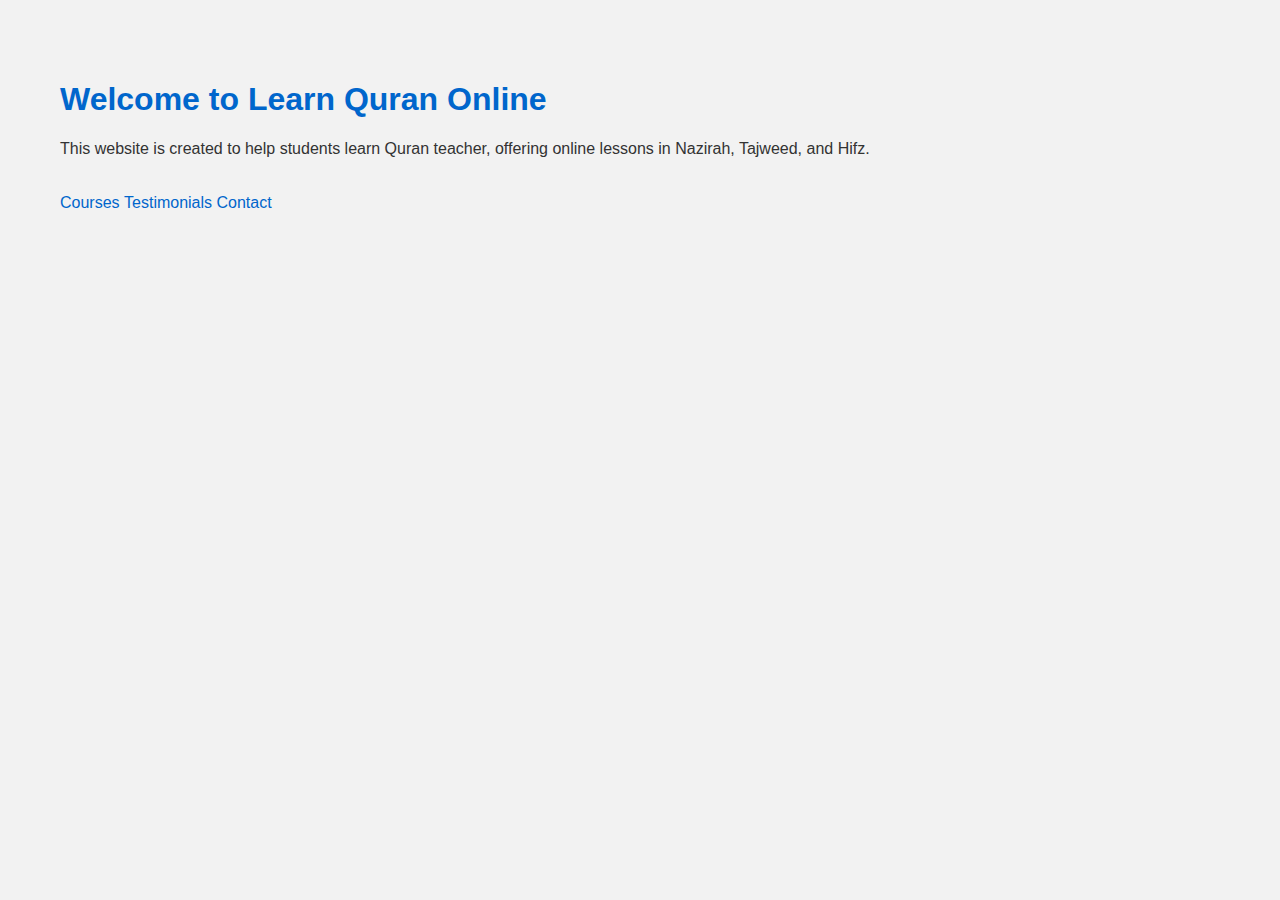
<file: index.html>
<!DOCTYPE html>
<html lang="en">
    <head> 
        <meta charset="UTF-8">
        <title>Learn Quran Online - Home</title>
          <link rel="stylesheet" href="style.css">

    </head>
    <body>
        <h1>Welcome to Learn Quran Online</h1>
    
    <p>This website is created to help students learn Quran teacher, offering online lessons in Nazirah, Tajweed, and Hifz.</p>
    <nav>
        <a href="courses.html">Courses</a>
        <a href="testimonials.html">Testimonials</a>
        <a href="contact.html">Contact</a>
    </nav>
    </body>
</html>
</file>
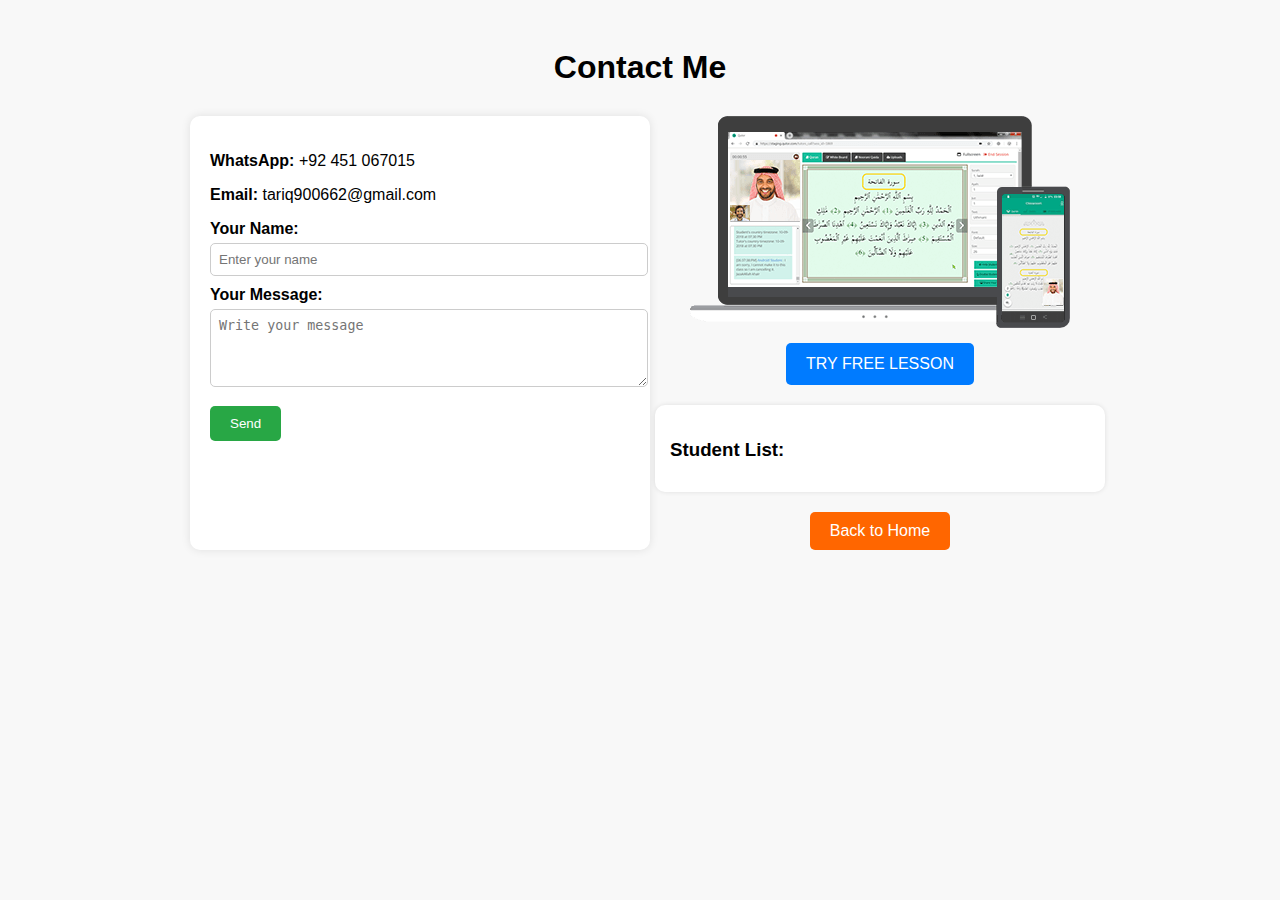
<file: contact.html>
<!DOCTYPE html>
<html lang="en">
<head>
  <meta charset="UTF-8">
  <title>Contact</title>
  <style>
    body {
      font-family: Arial, sans-serif;
      background-color: #f8f8f8;
      padding: 20px;
    }
    h1 {
      text-align: center;
      margin-bottom: 30px;
    }
    .container {
      display: flex;
      flex-wrap: wrap;
      max-width: 900px;
      margin: auto;
      gap: 20px;
    }
    .left, .right {
      flex: 1;
      min-width: 300px;
    }
    .left {
      background-color: white;
      padding: 20px;
      border-radius: 10px;
      box-shadow: 0 0 10px rgba(0,0,0,0.1);
    }
    .right {
      display: flex;
      flex-direction: column;
      align-items: center;
    }
    .right img {
      max-width: 100%;
      border-radius: 10px;
    }
    label {
      display: block;
      margin-top: 10px;
      font-weight: bold;
    }
    input, textarea {
      width: 100%;
      padding: 8px;
      margin-top: 5px;
      border: 1px solid #ccc;
      border-radius: 5px;
    }
    button {
      margin-top: 15px;
      padding: 10px 20px;
      background-color: #28a745;
      color: white;
      border: none;
      border-radius: 5px;
      cursor: pointer;
    }
    button:hover {
      background-color: #218838;
    }

    /* TRY FREE LESSON Button */
    #tryButton {
      margin-top: 15px;
      padding: 12px 20px;
      background-color: #007bff;
      color: white;
      border: none;
      border-radius: 5px;
      cursor: pointer;
      font-size: 16px;
      transition: background-color 0.3s;
    }
    #tryButton:hover {
      background-color: #0056b3;
    }

    /* Student form */
    #lessonForm {
      display: none; 
      margin-top: 15px;
      background-color: #fff;
      padding: 20px;
      border-radius: 10px;
      box-shadow: 0 0 10px rgba(0,0,0,0.2);
      width: 100%;
      animation: slideDown 0.5s ease forwards;
    }
    #lessonForm input {
      width: 100%;
      padding: 8px;
      margin-top: 8px;
      border: 1px solid #ccc;
      border-radius: 5px;
    }
    #lessonForm button {
      margin-top: 12px;
      padding: 10px 15px;
      background-color: #28a745;
      color: white;
      border: none;
      border-radius: 5px;
      cursor: pointer;
    }
    #lessonForm button:hover {
      background-color: #218838;
    }

    /* Slide down animation */
    @keyframes slideDown {
      0% { opacity: 0; transform: translateY(-20px); }
      100% { opacity: 1; transform: translateY(0); }
    }

    /* Responsive for mobile */
    @media (max-width: 768px) {
      .container {
        flex-direction: column;
      }
    }

    /* Student list */
    #studentList {
      margin-top: 20px;
      background: #fff;
      padding: 15px;
      border-radius: 10px;
      box-shadow: 0 0 5px rgba(0,0,0,0.1);
      width: 100%;
    }
    #studentList h3 { margin-bottom: 10px; }
    #studentList ul { list-style: none; padding-left: 0; }
    #studentList li { padding: 5px 0; border-bottom: 1px solid #ddd; }

    /* Home button */
    #homeButton {
      margin-top: 20px;
      padding: 10px 20px;
      background-color: #ff6600;
      color: white;
      border: none;
      border-radius: 5px;
      cursor: pointer;
      text-decoration: none;
      display: inline-block;
      font-size: 16px;
    }
    #homeButton:hover {
      background-color: #cc5200;
    }

  </style>
</head>
<body>

  <h1>Contact Me</h1>

  <div class="container">
    <!-- Left side -->
    <div class="left">
      <p><strong>WhatsApp:</strong> +92 451 067015</p>
      <p><strong>Email:</strong> tariq900662@gmail.com</p>

      <form>
        <label>Your Name:</label>
        <input type="text" name="name" placeholder="Enter your name">

        <label>Your Message:</label>
        <textarea name="message" rows="4" placeholder="Write your message"></textarea>

        <button type="submit">Send</button>
      </form>
    </div>

    <!-- Right side -->
    <div class="right">
      <img src="quranpic.png" alt="My Photo">

      <!-- TRY FREE LESSON Button -->
      <button id="tryButton">TRY FREE LESSON</button>

      <!-- Form for student info -->
      <form id="lessonForm">
        <label>Name:</label>
        <input type="text" name="studentName" placeholder="Enter your name" required>

        <label>Email:</label>
        <input type="email" name="studentEmail" placeholder="Enter your email" required>

        <label>Password:</label>
        <input type="password" name="studentPassword" placeholder="Enter password" required>

        <label>Confirm Password:</label>
        <input type="password" name="studentConfirmPassword" placeholder="Confirm password" required>

        <button type="submit">Submit</button>
      </form>

      <!-- Student List -->
      <div id="studentList">
        <h3>Student List:</h3>
        <ul id="list"></ul>
      </div>

      <!-- Home Page Button -->
      <a href="index.html" id="homeButton">Back to Home</a>
    </div>
  </div>

  <script>
    const tryButton = document.getElementById('tryButton');
    const lessonForm = document.getElementById('lessonForm');
    const studentList = document.getElementById('list');
    let students = [];

    tryButton.addEventListener('click', () => {
      if (lessonForm.style.display === "none" || lessonForm.style.display === "") {
        lessonForm.style.display = "block";
        tryButton.textContent = "CLOSE FORM";
      } else {
        lessonForm.style.display = "none";
        tryButton.textContent = "TRY FREE LESSON";
      }
    });

    lessonForm.addEventListener('submit', function(e){
      e.preventDefault();
      const name = this.studentName.value;
      const email = this.studentEmail.value;
      const password = this.studentPassword.value;
      const confirmPassword = this.studentConfirmPassword.value;

      if(password !== confirmPassword){
        alert('Passwords do not match!');
        return;
      }

      students.push({name, email});

      studentList.innerHTML = '';
      students.forEach((student, index) => {
        const li = document.createElement('li');
        li.textContent = `${index + 1}. Name: ${student.name}, Email: ${student.email}`;
        studentList.appendChild(li);
      });

      this.reset();
      alert('Student added successfully!');
    });
  </script>

</body>
</html>
</file>
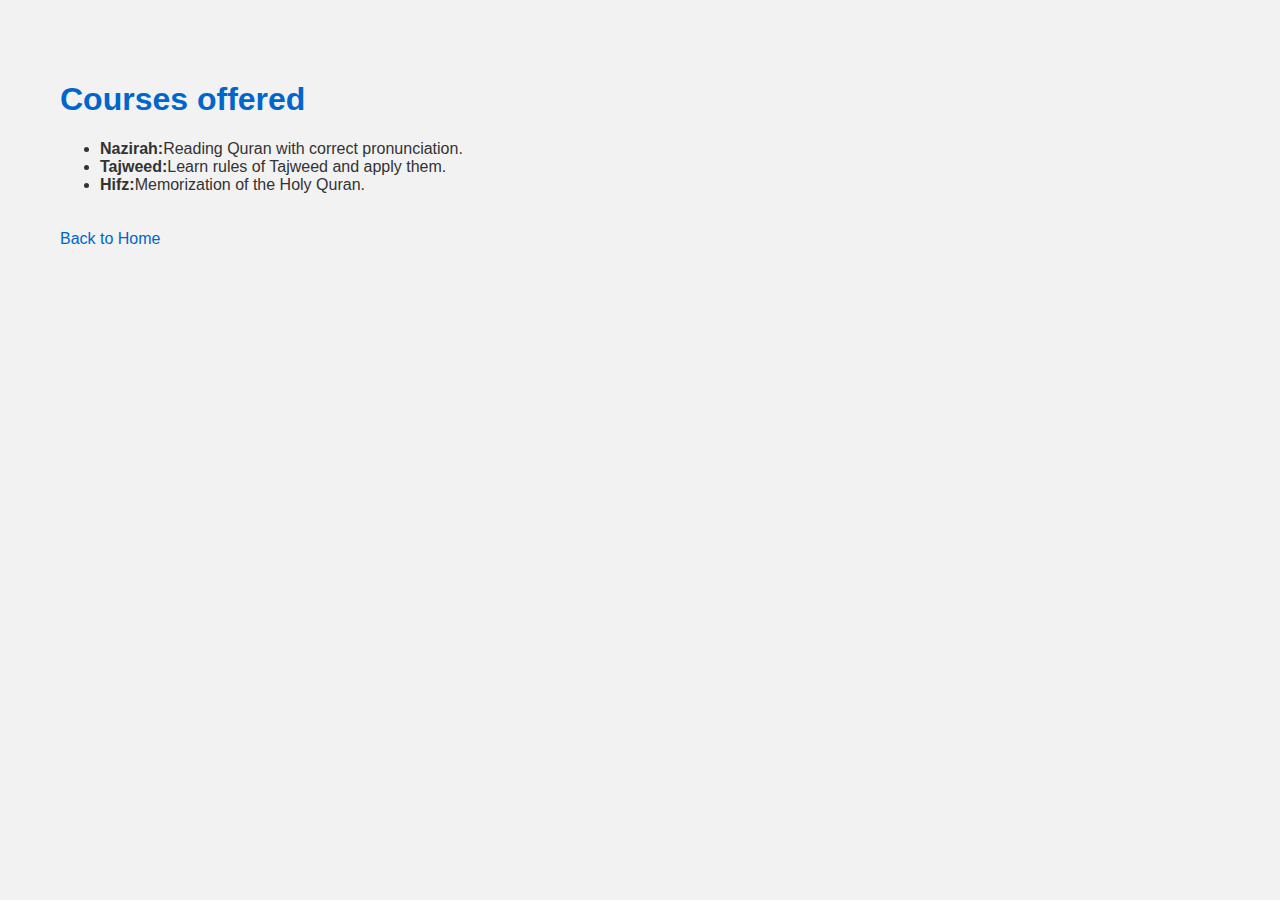
<file: courses.html>
<!DOCTYPE html>
<html lang="en">
<head>
    <meta charset="UTF-8">
    <title>Our Courses</title>
      <link rel="stylesheet" href="style.css">

</head>
<body>
    <h1>Courses offered</h1>
    <ul>
        <li><strong>Nazirah:</strong>Reading Quran with correct pronunciation. </li>
        <li><strong>Tajweed:</strong>Learn rules of Tajweed and apply them.</li>
        <li><strong>Hifz:</strong>Memorization of the Holy Quran.</li>

    </ul>
    <a href="index.html">Back to Home</a>
</body>
</html>
</file>
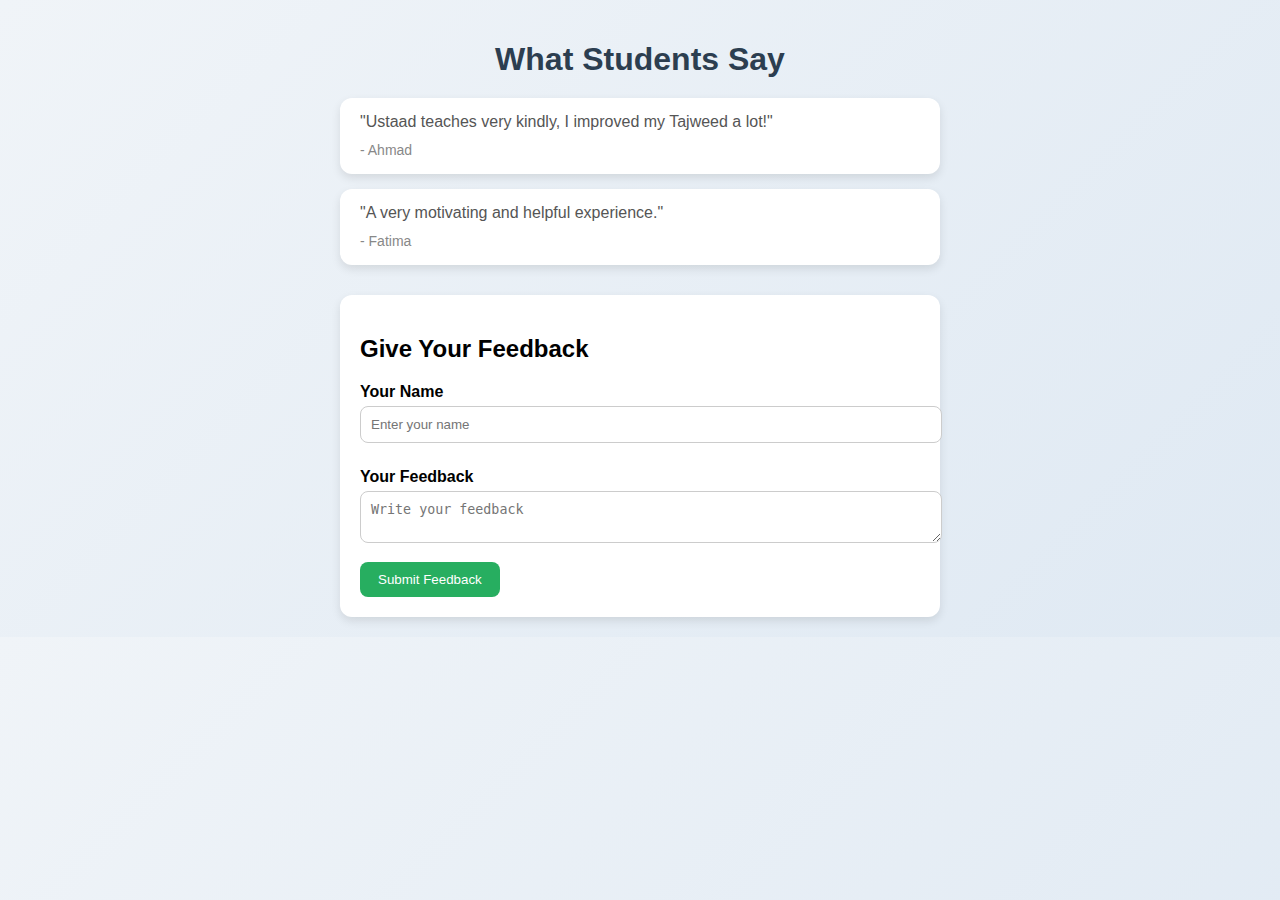
<file: testimonials.html>
<!DOCTYPE html>
<html lang="en">
<head>
  <meta charset="UTF-8">
  <title>Student Feedback</title>
  <style>
    body { font-family: Arial, sans-serif; background: linear-gradient(135deg, #f0f4f8, #dfe9f3); margin: 0; padding: 0; }
    .container { max-width: 600px; margin: auto; padding: 20px; text-align: center; }
    h1 { color: #2c3e50; margin-bottom: 20px; }
    .feedback-card { background: white; padding: 15px 20px; margin: 15px 0; border-radius: 12px; box-shadow: 0 4px 10px rgba(0,0,0,0.1); text-align: left; }
    .feedback-card p { font-size: 16px; color: #555; margin: 0 0 10px; }
    .feedback-card span { font-size: 14px; color: #888; }
    form { background: white; padding: 20px; border-radius: 12px; box-shadow: 0 4px 10px rgba(0,0,0,0.1); margin-top: 30px; text-align: left; }
    form label { font-weight: bold; display: block; margin: 10px 0 5px; }
    form input, form textarea { width: 100%; padding: 10px; margin-bottom: 15px; border: 1px solid #ccc; border-radius: 8px; }
    form button { background: #27ae60; color: white; padding: 10px 18px; border: none; border-radius: 8px; cursor: pointer; }
    form button:hover { background: #1e8449; }
  </style>
</head>
<body>
  <div class="container">
    <h1>What Students Say</h1>
    
    <div class="feedback-card">
      <p>"Ustaad teaches very kindly, I improved my Tajweed a lot!"</p>
      <span>- Ahmad</span>
    </div>

    <div class="feedback-card">
      <p>"A very motivating and helpful experience."</p>
      <span>- Fatima</span>
    </div>

    <!-- Feedback Form -->
    <form id="feedback-form">
      <h2>Give Your Feedback</h2>
      <label for="name">Your Name</label>
      <input type="text" id="name" placeholder="Enter your name" required>

      <label for="message">Your Feedback</label>
      <textarea id="message" placeholder="Write your feedback" required></textarea>

      <button type="submit">Submit Feedback</button>
    </form>
  </div>

  <script>
    document.getElementById('feedback-form').addEventListener('submit', function(e) {
      e.preventDefault();

      let name = document.getElementById('name').value;
      let message = document.getElementById('message').value;

      // Gmail mailto link
      let subject = encodeURIComponent("New Student Feedback");
      let body = encodeURIComponent(`Name: ${name}\nFeedback: ${message}`);

      window.location.href = `mailto:tariq900662@gmail.com?subject=${subject}&body=${body}`;
    });
  </script>
</body>
</html>
</file>
<file: style.css>
/* style.css */

body {
  font-family: Arial, sans-serif;
  background-color: #f2f2f2;
  margin: 40px;
  padding: 20px;
  color: #333;
}

h1 {
  color: #0066cc;
}

form {
  background-color: #ffffff;
  padding: 20px;
  border-radius: 8px;
  box-shadow: 0 0 10px rgba(0,0,0,0.1);
  max-width: 400px;
}

label {
  display: block;
  margin-top: 10px;
  font-weight: bold;
}

input, textarea {
     width: 100%;
  padding: 8px;
  margin-top: 5px;
  border: 1px solid #ccc;
  border-radius: 4px;
}

button {
  margin-top: 15px;
  padding: 10px 20px;
  background-color: #0066cc;
  color: #fff;
  border: none;
  border-radius: 4px;
  cursor: pointer;
}

button:hover {
  background-color: #004c99;
}

a {
  display: inline-block;
  margin-top: 20px;
  text-decoration: none;
  color: #0066cc;
}
</file>
